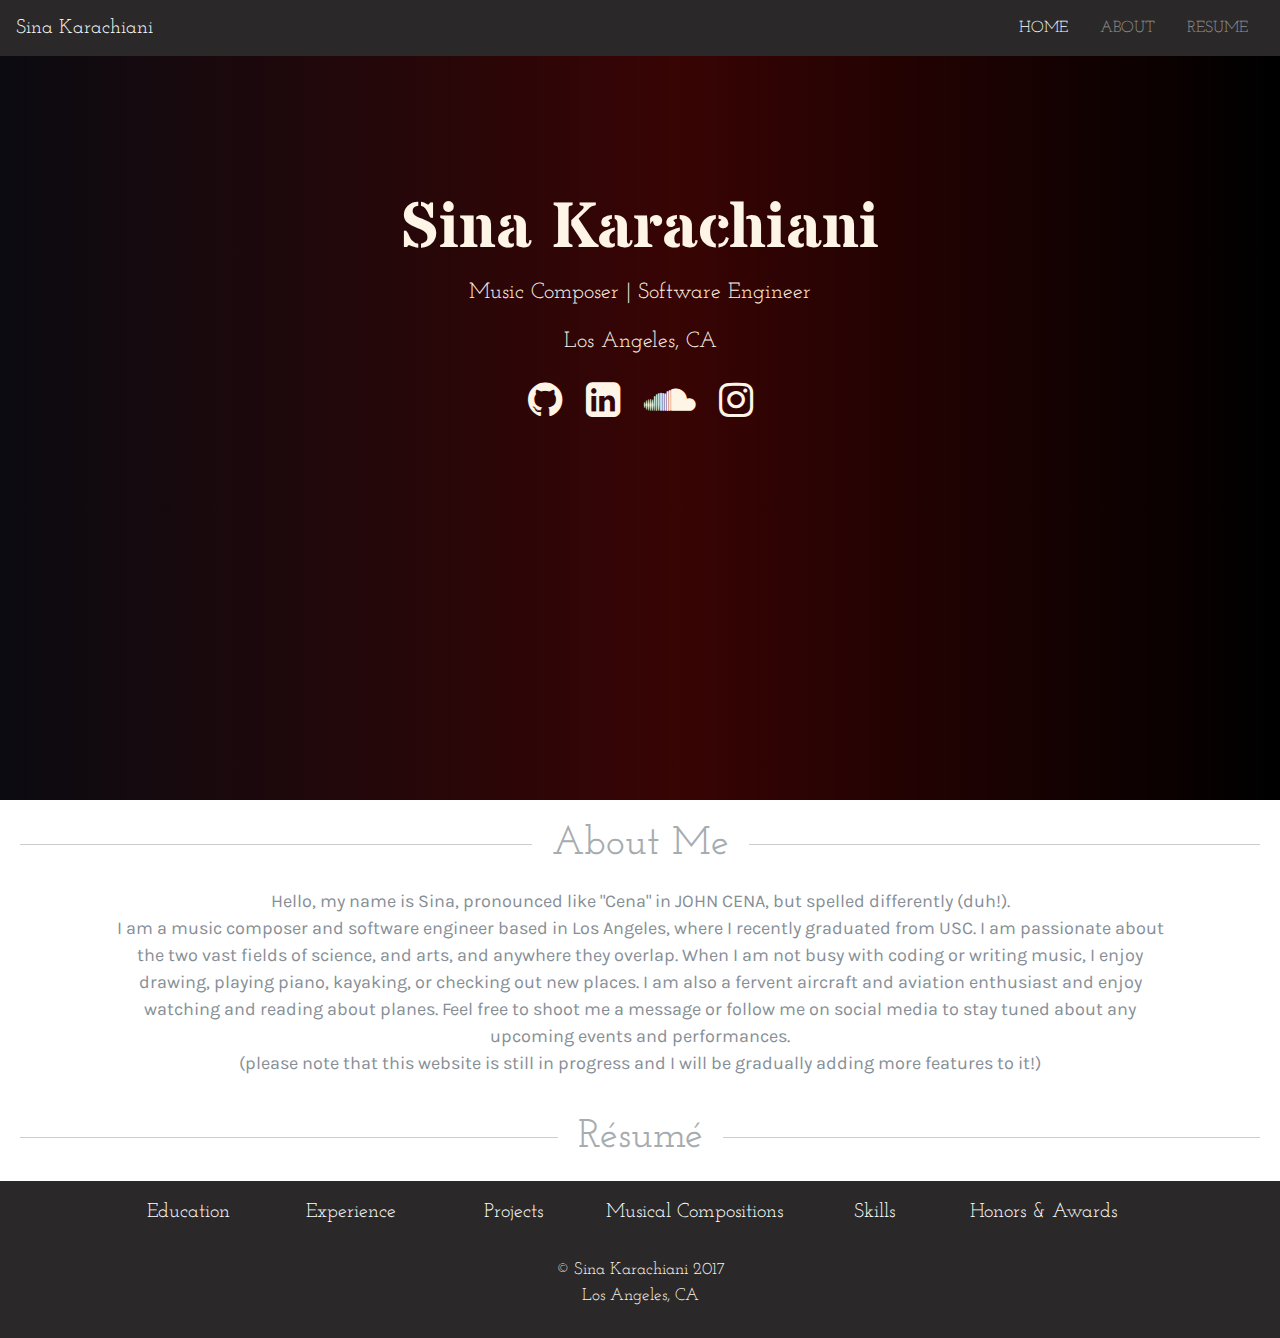
<file: index.html>
<!DOCTYPE html>
<html>

    <head>
        <title>Sina Karachiani</title>
        <meta charset="UTF-8">
        <meta name="viewport" content="width=device-width, initial-scale=1, shrink-to-fit=no">
    
        <link rel="stylesheet" href="assets/bootstrap/css/bootstrap.min.css">
        <!-- <link rel="stylesheet" href="assets/css/style.css" /> -->
        <link rel="stylesheet" href="assets/css/newstyle.css" />
        <link rel="stylesheet"
            href="assets/font-awesome/css/font-awesome.min.css">
        <link rel="shortcut icon" href="assets/images/code.ico" />
        <link
            href="https://fonts.googleapis.com/css?family=Karla|Josefin+Slab|Stardos+Stencil"
            rel="stylesheet">

    </head>

    <body>
        <nav class="navbar fixed-top navbar-expand-lg navbar-dark nav-style">
            <a class="navbar-brand" href="#" style="color:white;" >Sina Karachiani</a>
            <button class="navbar-toggler" type="button" data-toggle="collapse" data-target="#navbarNav" aria-controls="navbarNav" aria-expanded="false" aria-label="Toggle navigation">
                <span class="navbar-toggler-icon" style="color:white;"></span>
            </button>
            <div class="collapse navbar-collapse justify-content-center justify-content-md-end" id="navbarNav">
                <ul class="navbar-nav text-center">
                <li class="nav-item active px-2">
                    <a class="nav-link" href="#home">HOME <span class="sr-only">(current)</span></a>
                </li>
                <li class="nav-item px-2">
                    <a class="nav-link" href="#about">ABOUT</a>
                </li>
                <li class="nav-item px-2">
                    <a class="nav-link" href="#resume">RESUME</a>
                </li>        
                </ul>
            </div>
        </nav>

    

        <div class="hero-image" id="home">
                <div class="hero-text">
                    <h1 id="main-title" class="no-wrap">Sina Karachiani</h1>
                    <p class="cover-info">Music Composer <span class="">|</span> <span class="no-wrap">Software Engineer</span></p>
                    <p class="cover-info">Los Angeles, CA</p>
                    <!-- links to other websites -->
                    <p>
                        <div id="links">
                            <a href="https://github.com/karachia" target="_blank">
                                <i class="fa fa-github" aria-hidden="true"></i>
                            </a>
                            <a href="https://www.linkedin.com/in/sina-karachiani-5b9b8593/" rel="me" target="_blank">
                                <i class="fa fa-linkedin-square" aria-hidden="true"></i>
                            </a>
                            <a href="https://soundcloud.com/sinakarachiani" rel="me" target="_blank">
                                <i class="fa fa-soundcloud" aria-hidden="true"></i>
                            </a>
                            <a href="https://www.instagram.com/skarachiani/" rel="me" target="_blank">
                                <i class="fa fa-instagram" aria-hidden="true"></i>
                            </a>
                        </div>
                    </p>
                </div>
            </div>

        <section id="about">
                <h2 class="has-lines section">About Me</h2> 
                <div class="container">
                    <div class="row justify-content-center text-center">
                        <div class="col-12">
                            <p class="px-4 text-muted">
                                Hello, my name is Sina, pronounced like "Cena" in JOHN CENA, but spelled differently (duh!). <br> I am a music composer and software engineer based in Los Angeles, where I recently graduated from USC.
                                I am passionate about the two vast fields of science, and arts, and anywhere they overlap.                       
                                When I am not busy with coding or writing music, I enjoy drawing, playing piano, kayaking, or checking out new places. I am also a fervent aircraft and aviation enthusiast 
                                and enjoy watching and reading about planes.                                                                                            
                                Feel free to shoot me a message or follow me on social media to stay tuned about any upcoming events and performances.
                                <br>(please note that this website is still in progress and I will be gradually adding more features to it!)
                            </p>
                        </div>
                    </div>

                </div>

        </section>



        <!-- ========================== resume =============================== -->
        <section id="resume">
            <h2 class="has-lines section">Résumé</h2>            
            <div class="tab">
                <div class="resume-grid">
                    <button id="defaultOpen", class="tablinks" style="font-family: 'Josefin Slab'" onclick="openTab(event, 'education')">Education</button>
                    <button class="tablinks" onclick="openTab(event, 'work')">Experience</button>
                    <button class="tablinks" onclick="openTab(event, 'projects')">Projects</button>
        
                    <button class="tablinks" onclick="openTab(event, 'music')">Musical Compositions</button>
                    <button class="tablinks" onclick="openTab(event, 'skills')">Skills</button>
                    <button class="tablinks" onclick="openTab(event, 'honors')">Honors &amp; Awards</button>                    
                </div>
            </div>

            <div id="education" class="tabcontent">
                <!-- classes for education: education-card, text-center, no-wrap, edu-details -->
                <!-- <div class="container text-center education-card"> <a target="_blank" href="%websitelink%"> <img class="logo2" src="%logo%"> </a>
                    <div class="row justify-content-center font-weight-bold text-darkblue "> 
                        <div class="col-12 text-center">
                            %university%
                        </div> 
                    </div> 
                    <div class="row d-md-flex justify-content-center"> %alldegrees% </div> 
                    <div class="row d-flex justify-content-center"> 
                        <div class="p-2"> <span class="no-wrap edu-details"> <i class="fa fa-calendar" aria-hidden="true"></i>&nbsp;%year% </span> </div> 
                        <div class="p-2"> <span class="no-wrap edu-details"><i class="fa fa-map-marker" aria-hidden="true"></i>&nbsp; %location% </span> </div> 
                        <div class="p-2"> <span class="no-wrap edu-details">GPA: %gpa%</span> </div> 
                    </div> 
                    <div class="row justify-content-center"> <p class="font-weight-light font-italic text-secondary">%info%</p></div>
                    <div class="row justify-content-center"><a target="_blank" href="%websitelink%" class="no-wrap mb-4">%websitetext%</a></div>
                    %line%
                </div> -->
            </div>

            <div id="work" class="tabcontent">   
                <!-- <div class="container work-card text-center %tags%">
                    <div class="row justify-content-center"> 
                        <div class="col-12 col-md-2">
                            <a target="_blank" href="%websitelink%"> <img class="logo2 float-md-right" src="%logo%"> </a>
                        </div>                      
                        <div class="col-12 col-md-7">
                            <div class="row">
                                <div class="col text-md-left pt-2">
                                    <h5 class="font-weight-bold text-darkblue align-middle">%position%</h5>
                                    <h6 class="font-weight-bold pb-1 pb-md-0">%company%</h6>
                                </div>
                            </div>
                        </div>
                        <div class="col-12 col-md-2 pt-2">   
                            <div class="row justify-content-center ">
                                <div class="d-xs-flex col-md-12 justify-content-center justify-content-md-end"> 
                                    <div class="px-2 px-md-1 pb-1"> <span class="no-wrap edu-details text-md-right"> <i class="fa fa-calendar" aria-hidden="true"></i>&nbsp;%year%</span> </div> 
                                    <div class="px-2 px-md-1 pb-1"> <span class="no-wrap edu-details  text-md-right"><i class="fa fa-map-marker" aria-hidden="true"></i>&nbsp;%location%</span> </div>                                    
                                </div> 
                            </div>                
                        </div> 
                        
                    </div> 
                    <div class="row pt-2 pt-md-0"> 
                        <div class="col-xs-0 col-md-2"></div>
                        <div class="col-12 col-md-10">
                            <p class="m-1">
                                <ul class="text-md-left font-weight-light font-italic text-secondary ">
                                    %info%
                                </ul>                                
                            </p>
                        </div>
                    </div>
                    <div class="row text-md-left">
                        <div class="col-xs-0 col-md-2"></div>
                        <div class="col-12 col-md-10">
                            <p class="text-md-left">  %skills%                                                             
                              
                            </p>
                        </div>
                    </div>                    
                    <div class="row mt-2 mb-3">
                        <div class="col-xs-0 col-md-2"></div>
                        <div class="col-12 col-md-10 justify-content-center text-md-left">
                            <a target="_blank" href="%websitelink%" class="no-wrap mb-4">%websitetext%</a>
                        </div>     
                        %line%                       
                     </div>
                </div> -->
            </div>

            <div id="projects" class="tabcontent">
                <!-- <div class="container work-card text-center %tags%">
                    <div class="row justify-content-center font-weight-bold text-darkblue"> 
                        <div class="col-12 col-md-2">
                            <a target="_blank" href="%websitelink%"> <img class="logo2 float-md-right" src="%logo%" alt="logo"> </a>
                        </div>                      
                        <div class="col-12 col-md-8">
                            <div class="row">
                                <div class="col text-md-left pt-2">
                                    <h5 class="font-weight-bold text-darkblue align-middle">%name%</h5>
                                    <h6 class="font-weight-bold pb-1 pb-md-0">%type%</h6>
                                    <div>
                                        %links%
                                        
                                    </div>
                                </div>
                            </div>
                        </div>
                        <div class="col-12 col-md-2 pt-2">   
                            <div class="row justify-content-center justify-content-md-start">                                
                                <div class="px-2 px-md-1 pb-1"> <span class="no-wrap edu-details text-dark text-md-right"> <i class="fa fa-calendar" aria-hidden="true"></i>&nbsp;%year%</span> </div>                                                             
                            </div>     
                        </div>
                    </div> 
                    <div class="row pt-2 pt-md-0"> 
                        <div class="col-xs-0 col-md-2"></div>
                        <div class="col-12 col-md-10">
                            <p class="m-1">
                                <ul class="text-md-left font-weight-light font-italic text-secondary ">
                                    %info%
                                </ul>                                
                            </p>
                        </div>
                    </div>
                    <div class="row text-md-left">
                        <div class="col-xs-0 col-md-2"></div>
                        <div class="col-12 col-md-10">
                            <p class="text-md-left">  %skills%                                                             
                                
                            </p>
                        </div>
                    </div>                    
                    %line%
                </div>  -->
            </div>
           
            <div id="music" class="tabcontent">
                <!-- <div class="container work-card text-center %tags%">
                    <div class="row justify-content-center">                         
                        <div class="col-12 col-md-7">
                            <div class="row">
                                <div class="col text-md-left pt-2">
                                    <h5 class="font-weight-bold text-darkblue align-middle">%title%</h5>
                                    <h6 class="font-weight-bold pb-1 pb-md-0">%instruments%</h6>
                                </div>
                            </div>
                        </div>                    
                        <div class="col-12 col-md-2 py-2">   
                            <div class="row text-md-right justify-content-center justify-content-md-end edu-details text-dark">                                        
                                <div class="col-md-12 p-0 m-0 show-desktop-only"><i class="fa fa-calendar" aria-hidden="true"></i>&nbsp;%year%</div>
                                <div class="col-md-12 p-0 m-0 no-wrap show-desktop-only"><i class="fa fa-clock-o" aria-hidden="true"></i>&nbsp;%time%</div>                                             
                                <div class="col-12 no-wrap show-mobile-only"><i class="fa fa-calendar" aria-hidden="true"></i>&nbsp;%year%&nbsp;&nbsp;&nbsp;<i class="fa fa-clock-o" aria-hidden="true"></i>&nbsp;%time%</div>        
                            </div>                                                
                        </div>
                    </div> 
                    
                    %movements%                                                              
                  
                    <div class="row justify-content-center mb-3">                         
                        <div class="col-12 col-md-8">
                            <p class="mx-1 text-center text-md-left font-weight-light font-italic text-secondary music-info">
                                %info%                        
                            </p>
                        </div>
                    </div>
                                     
                   %soundcloud%
                  %line%
                </div> -->
            </div>
            <div id="skills" class="tabcontent">
                <!-- <div class="container work-card">   
                    <div class="row justify-content-center text-center text-md-left">                                
                        <div class="col-12 col-md-10 font-weight-bold text-darkblue">%category%:</div>                                                            
                    </div>                    
                   %scales%
                    <div class="row justify-content-center text-center text-md-left mt-4">                                
                        <div class="col-12 col-md-10 font-weight-bold text-darkblue">%category%:</div>                                                            
                    </div>
                    <div class="row justify-content-center text-center text-md-left mt-2">                                                                              
                        <div class="col-12 col-md-10 text-center text-md-left">
                            %skills%
                        </div>                                                            
                    </div>
                </div> -->
            </div>
           

            <div id="honors" class="tabcontent">    
                <!-- <div class="container award-card text-center %tags%">
                    <div class="row justify-content-center">                                           
                        <div class="col-12 col-md-8 text-md-left pt-0 font-weight-bold text-darkblue">                            
                           %name%                      
                        </div>

                        <div class="col-12 col-md-2 pt-0 pt-md-2">   
                            <div class="row justify-content-center justify-content-md-start">                                
                                <div class="px-0 py-1 py-md-0"> <span class="no-wrap edu-details text-dark text-md-right"> <i class="fa fa-calendar" aria-hidden="true"></i>&nbsp;%year%</span> </div>                                                             
                            </div>     
                        </div>
                    </div> 
                    <div class="row justify-content-center"> 
                        <div class="col-12 col-md-7 text-md-left font-weight-light font-italic text-secondary">                            
                            %info%               
                        </div>
                        <div class="d-none d-md-block col-2"></div>
                    </div>
                </div>  -->                        
            </div>
        </section>



    <script src="https://code.jquery.com/jquery-3.2.1.slim.min.js"
        integrity="sha384-KJ3o2DKtIkvYIK3UENzmM7KCkRr/rE9/Qpg6aAZGJwFDMVNA/GpGFF93hXpG5KkN"
        crossorigin="anonymous"></script>
    <script
        src="https://cdnjs.cloudflare.com/ajax/libs/popper.js/1.12.9/umd/popper.min.js"
        integrity="sha384-ApNbgh9B+Y1QKtv3Rn7W3mgPxhU9K/ScQsAP7hUibX39j7fakFPskvXusvfa0b4Q"
        crossorigin="anonymous"></script>
    <script
        src="https://maxcdn.bootstrapcdn.com/bootstrap/4.0.0/js/bootstrap.min.js"
        integrity="sha384-JZR6Spejh4U02d8jOt6vLEHfe/JQGiRRSQQxSfFWpi1MquVdAyjUar5+76PVCmYl"
        crossorigin="anonymous"></script>
    <!-- <script src="vendor/jquery/jquery.min.js"></script>
    <script src="vendor/jquery-easing/jquery.easing.min.js"></script>
    <script src="assets/bootstrap/js/bootstrap.bundle.js"></script> -->
    <script src="assets/js/data.js"></script>
    <script src="assets/js/main.js"></script>
    <!-- footre -->
    <footer id="footer" class="main">
        <p class="copyright">&copy; Sina Karachiani 2017
            <br/> Los Angeles, CA</p>
        </footer>
    </body>

</html>
</file>
<file: assets/css/newstyle.css>
/* * {
    box-sizing: border-box;
} */

hr {
    border: 0;
    height: 1px;
    background-image: linear-gradient(to right, rgba(0, 0, 0, 0), rgba(0, 0, 0, 0.5), rgba(0, 0, 0, 0));
    margin: 0;
    padding: 0;
}

.no-padding {
    margin: 0;
    padding: 0;
}

.section {
    margin: 20px;
    padding: 0px;
}

h2.section {
    font-family: 'Josefin Slab', Bellefair;
    font-size: 40px;
    color: #A6ACAF;
    font-style: normal;
    /*text-align: center;*/
}

#home {
    padding-top: 0px;
    padding-bottom: 0px;
    margin-bottom: 0px;
    margin-top: 0px;
    height: 800px;
}

.right {
    float: right;
}

.section {
    margin: 20px;
    padding: 0px;
}

h2.section {
    font-family: 'Josefin Slab', Bellefair;
    font-size: 40px;
    color: #A6ACAF;
    font-style: normal;
    /*text-align: center;*/
}

.nav-style {
    background-color: #2A2828;
    font-family: 'Josefin Slab', Bellefair;
    /* color:white; */
}

.main {
    margin: 0px;
    padding: 0px;


    /*padding-top: 16px;
  margin-top: 49px;
  height: 800px; */
}

#main-title{
    font-size: 64px;
    font-weight: bold;
    font-family: 'Stardos Stencil', cursive;
}
.cover-info{
    font-size: 22px;
}

.hero-image {
    /* background-image: url("code-wallpaper-2.jpg"); */
    /* background: rgb(11,11,17);
    background: linear-gradient(90deg, rgba(11,11,17,1) 0%, rgba(8,42,82,1) 64%, rgba(0,0,0,1) 100%); */
    background: rgb(11,11,17);
background: linear-gradient(90deg, rgba(11,11,17,1) 0%, rgba(56,4,4,1) 53%, rgba(0,0,0,1) 100%);
    
    height: 50%;
    width: 100%;
    background-position: center;
    background-repeat: no-repeat;
    background-size: cover;
    position: relative;
}

.hero-text {
    font-family:'Josefin Slab', 'Bellefair', serif, "Source Sans Pro";
    font-size: 20px;
    text-align: center;
    position: absolute;
    top: 40%;
    left: 50%;
    transform: translate(-50%, -50%);
    color: #FEF5E7;
}

#links {
    font-size: 40px;
}

#links a {
    color: #FEF5E7;
    text-decoration: none;
    padding: 6px;
}

#links i:hover {
    color: #F9E79F;
}

#links a:visited {
    color: #FEF5E7;
    text-decoration: none;
}

#resume {
    width: 100%;
    margin: 0px;
    padding: 0px;
    clear: both;
    background-color: white;
    font-family: 'Josefin Slab';
}

/* The resume tabs */
.resume-grid{
    display: grid;
    grid-template-columns: 1fr 1.7fr 1fr 2fr 1fr 1.8fr;
    grid-column-gap: 0px;
    grid-row-gap: 0px;
    margin-left: auto;
    margin-right: auto;
    width: 80%;
}

div.tab {
    text-align: center;
    overflow: hidden;
    /*border: 1px solid #ccc;*/
    background-color: #2A2828;
}

/* Style the buttons inside the tab */
.tablinks {    
    background-color: inherit;
    /* float: center; */
    border: none;
    outline: none;
    cursor: pointer;
    padding-top: 16px;
    padding-bottom: 16px;
    transition: 0.5s;
    font-size: 20px;
}

.tablinks:active  {
    border-color:transparent;
    outline-color: transparent;
}

@media screen and (max-width: 1199px) {
    .resume-grid{
        width: 90%;
    }

    div.tab button {
    padding-top: 14px;
    padding-bottom: 16px;
    font-size: 16px;}
}

@media screen and (max-width: 767px) {
    .resume-grid{
        grid-template-columns: 1fr 1fr 1fr;
        width: 75%;
    }

    div.tab button {
    padding-top: 16px;
    padding-bottom: 16px;
    font-size: 14px;}

    #main-title{
        font-size: 36px;
        padding-left: 20px;
        padding-right: 20px;
        margin-left:0; 
        margin-right: 0;
    }

    .cover-info{
        font-size: 16px;
    }

    #links{
        font-size: 20px;
    }

}

@media screen and (max-width: 576px) {
    .resume-grid{
        width: 100%;
    }
}

/* Change background color of buttons on hover */
div.tab button:hover {
    background-color: #5a5a58;
}

/* Create an active/current tablink class */
div.tab button.active {
    background-color: #4d4d4c;
    border-color:transparent;
    outline-color: transparent;
}

button.tablinks{
    /* font-family: 'Josefin Slab'; */
    /* font-size: 68px; */
    color: white;
 }

 /* content of each tab */
.tabcontent {
    font-family: 'Karla', sans-serif;
    margin: auto;
    display: none;
    -webkit-animation: fadeEffect 2s;
    animation: fadeEffect 2s;
    padding: 6px 12px;
    line-height: 140%;
    -webkit-animation: fadein 1.5s; /* Safari, Chrome and Opera > 12.1 */
    -moz-animation: fadein 1.5s; /* Firefox < 16 */
    -ms-animation: fadein 1.5s; /* Internet Explorer */
    -o-animation: fadein 1.5s; /* Opera < 12.1 */
    animation: fadein 1.5s;
}   

/*  fade effect for the tab contents */
@keyframes fadein {
    from { opacity: 0; }
    to   { opacity: 1; }
}

/* Firefox < 16 */
@-moz-keyframes fadein {
    from { opacity: 0; }
    to   { opacity: 1; }
}

/* Safari, Chrome and Opera > 12.1 */
@-webkit-keyframes fadein {
    from { opacity: 0; }
    to   { opacity: 1; }
}

/* Internet Explorer */
@-ms-keyframes fadein {
    from { opacity: 0; }
    to   { opacity: 1; }
}

/* Opera < 12.1 */
@-o-keyframes fadein {
    from { opacity: 0; }
    to   { opacity: 1; }
}

.text-darkblue{
    color: #2E4053;
}

.no-space{
    padding:0;
    margin:0;
}
.margin-20{
    margin-left: 0px;
    margin-right:0px;
    padding-left: 50px;
    padding-right: 50px;
}

.has-lines {
    display: -webkit-box;
    display: -ms-flexbox;
    display: flex;
    -webkit-box-align: center;
    -ms-flex-align: center;
    align-items: center;
    text-align: center;
    -webkit-box-pack: center;
    -ms-flex-pack: center;
    justify-content: center;
}

.has-lines:before,
.has-lines:after {
    content: '';
    -webkit-box-flex: 1;
    -ms-flex-positive: 1;
    flex-grow: 1;
    height: 1px;
    background: #ccc;
    min-width: 20px;
    display: inline-block;
    vertical-align: middle;
}

.has-lines:before {
    margin-right: 20px;
}

.has-lines:after {
    margin-left: 20px;
}

#about p{
    font-family: 'Karla', sans-serif;
    font-size: 18px;        
}

.education-card, .work-card{
    display: block;
    margin-left: auto;
    margin-right: auto;
    margin-top : 40px;
    margin-bottom: 30px;
    /* display: none; */
    -webkit-animation: fadeEffect 1s;
    animation: fadeEffect 1s;
    /* width: 60%; */
    /* text-align: center; */
}

.award-card{
    display: block;
    margin-left: auto;
    margin-right: auto;
    margin-top : 20px;
    margin-bottom: 30px;
    /* display: none; */
    -webkit-animation: fadeEffect 1s;
    animation: fadeEffect 1s;
    /* width: 60%; */
    /* text-align: center; */
}

/* @media screen and (max-width: 1280px) {
    .education-card{
        width: 90%;
    }
} */
/* @media screen and (max-width: 780px) {
    .education-card{
        width: 100%;
        display: block;
        margin : auto; 
    }
} */

.withGutter{
    margin : 20px;
}

span.edu-details, span.work-details{
    font-size : 16px;
    display: block;
    font-weight: 100;
}
@media screen and (max-width: 767px) {
    span.edu-details, span.work-details{
        font-size : 14px;
    }
}

img.logo2 {
    width: 65px;
    height: 65px;
    border-radius: 50%;
    /* -webkit-border-radius: 50%;
    -moz-border-radius: 50%;
    -ms-border-radius: 50%; */
    display: block;
    margin-left: auto;
    margin-right: auto;
    background-color: #fff;
    opacity: 0.8;
    z-index: 0;
    margin-bottom : 18px;
}

img.logo2:hover {
    -webkit-filter: drop-shadow(0px 8px 10px black) brightness(2);
    /* Safari */
    filter: drop-shadow(0px 8px 10px black) brightness(1.2);
}

.no-wrap{
    white-space: nowrap;
}

.tech {
    font-size: 14px;
    color: #444444;
    font-weight: 700;
}

.mt-8em{
    margin-top: 0.8em;
}

.skill {
    border: 1px solid #50a9d1;
    margin-right: 10px;
    /*text-transform: uppercase;*/
    font-weight: 500;
    width: auto;
    display: inline-block;
    font-size: 12px;
    line-height: 1.33333em;
    padding: 7px 18px;    
    margin-top: 0.8em;
    -webkit-border-radius: 8px;
    -moz-border-radius: 8px;
    -ms-border-radius: 8px;
    -o-border-radius: 8px;
    border-radius: 8px;
}

#work ul, #projects ul{
    /* list-style-type: none; */
    margin: 0;
    padding: 0px 0px 0px 20px;
}
#work ul li{
    margin-bottom: 7px;
}

@media screen and (max-width: 767px) {
    .skill{
        font-size: 10px;
        padding: 5px 12px;
    }
    #work ul, #projects ul{
         list-style-type: none;
         padding : 0;
    }
}

.compTitle {
    font-family: Times;
    color: #466983;
    font-style: italic;
    font-weight: 600;
    font-size: 17px;
    color: #2E4053;
}

.instrumentation {
    font-size: 14px;
    color: #2C272C;
    /*font-weight: 400;*/
    font-style: italic;
}

.movements{
    list-style: none; 
    font-family: 'Times New Roman', Times, serif;
    font-style: italic;    
}

.music-info{
    font-family: 'Times New Roman', Times, serif;
}

.show-mobile-only{
    display: none;
}

.show-desktop-only{
    display: block;
}

@media screen and (max-width: 767px) {
    .show-mobile-only{
        display: block;
    }

    .show-desktop-only{
        display: none;
    }
}

#footer {
    background-color: #2A2828;
    overflow: hidden;
    font-family: 'Josefin Slab', Bellefair;
    /*top: 0;*/
    width: 100%;
    display: block;
    color: #FEF5E7;
    text-align: center;
    padding: 14px 16px;
    font-size: 17px;
}
</file>
